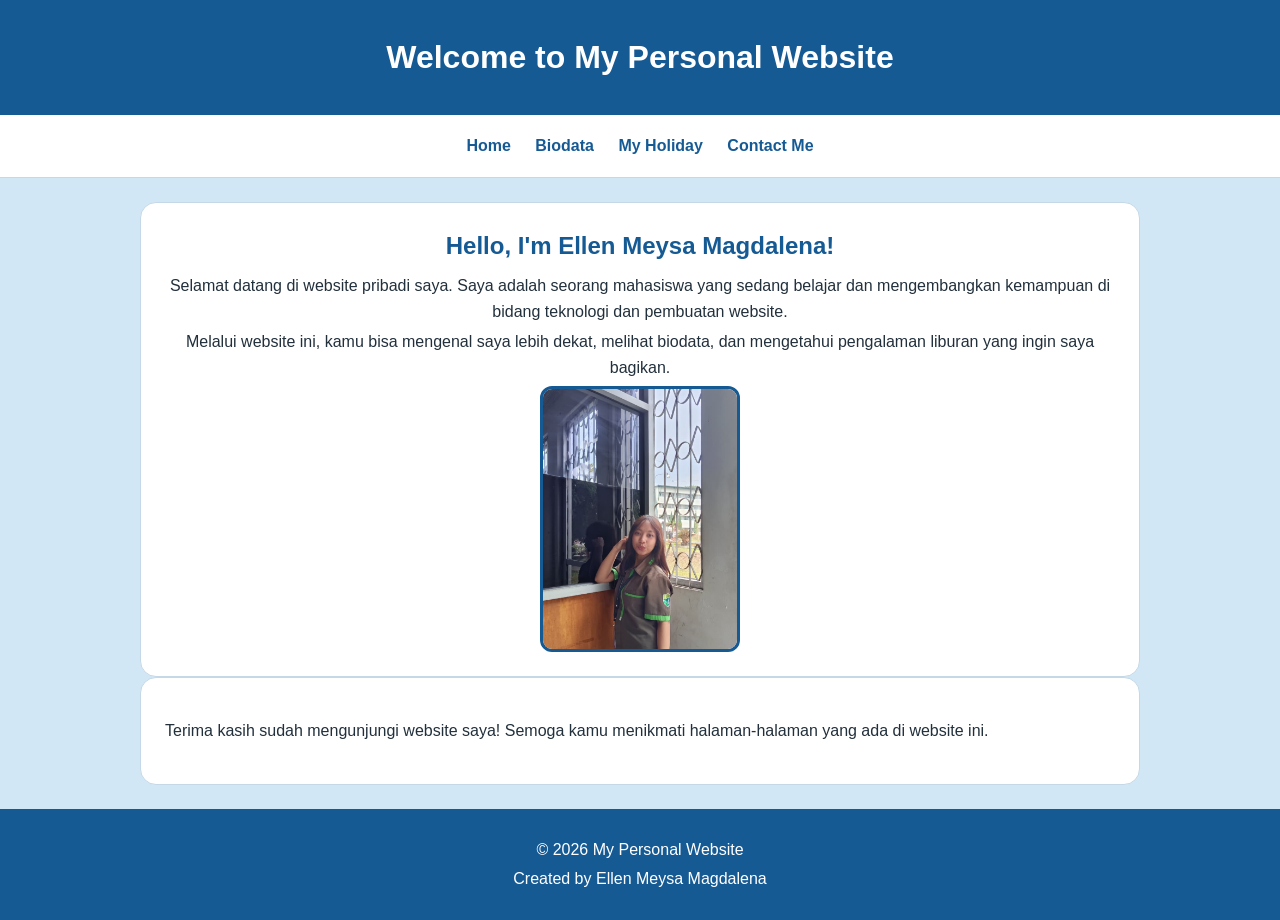
<file: index.html>
<!DOCTYPE html>
<html lang="en">
<head>
    <meta charset="UTF-8">
    <meta name="viewport" content="width=device-width, initial-scale=1.0">
    <title>My Web Practicum</title>
    <link rel="stylesheet" href="style.css">
</head>

<body>

    <!-- HEADER -->
    <header>
        <h1>Welcome to My Personal Website</h1>
    </header>

    <!-- NAVIGASI -->
    <nav>
        <a href="index.html">Home</a>
        <a href="biodata.html">Biodata</a>
        <a href="myHoliday.html">My Holiday</a>
        <a href="contact.html">Contact Me</a>
    </nav>

    <!-- KONTEN UTAMA -->
    <main>

        <!-- HERO SECTION -->
        <section class="profile">

            <div class="profile-info">
                <h2>Hello, I'm Ellen Meysa Magdalena!</h2>

                <p>
                    Selamat datang di website pribadi saya.
                    Saya adalah seorang mahasiswa yang sedang
                    belajar dan mengembangkan kemampuan di bidang
                    teknologi dan pembuatan website.
                </p>

                <p>
                    Melalui website ini, kamu bisa mengenal saya
                    lebih dekat, melihat biodata, dan mengetahui
                    pengalaman liburan yang ingin saya bagikan.
                </p>

            <!-- FOTO PRIBADI -->
            <img
                class="profile-photo"
                src="foto-akuuuu.jpeg"
                alt="Foto Ellen Meysa Magdalena"
            >

        </section>

        <!-- PENUTUP -->
        <section class="welcome-message">
            <p>
                Terima kasih sudah mengunjungi website saya!
                Semoga kamu menikmati halaman-halaman yang ada
                di website ini.
            </p>
        </section>

    </main>

    <!-- FOOTER -->
    <footer>
        <p>&copy; 2026 My Personal Website</p>
        <p>Created by Ellen Meysa Magdalena</p>
    </footer>

</body>
</html>
</file>
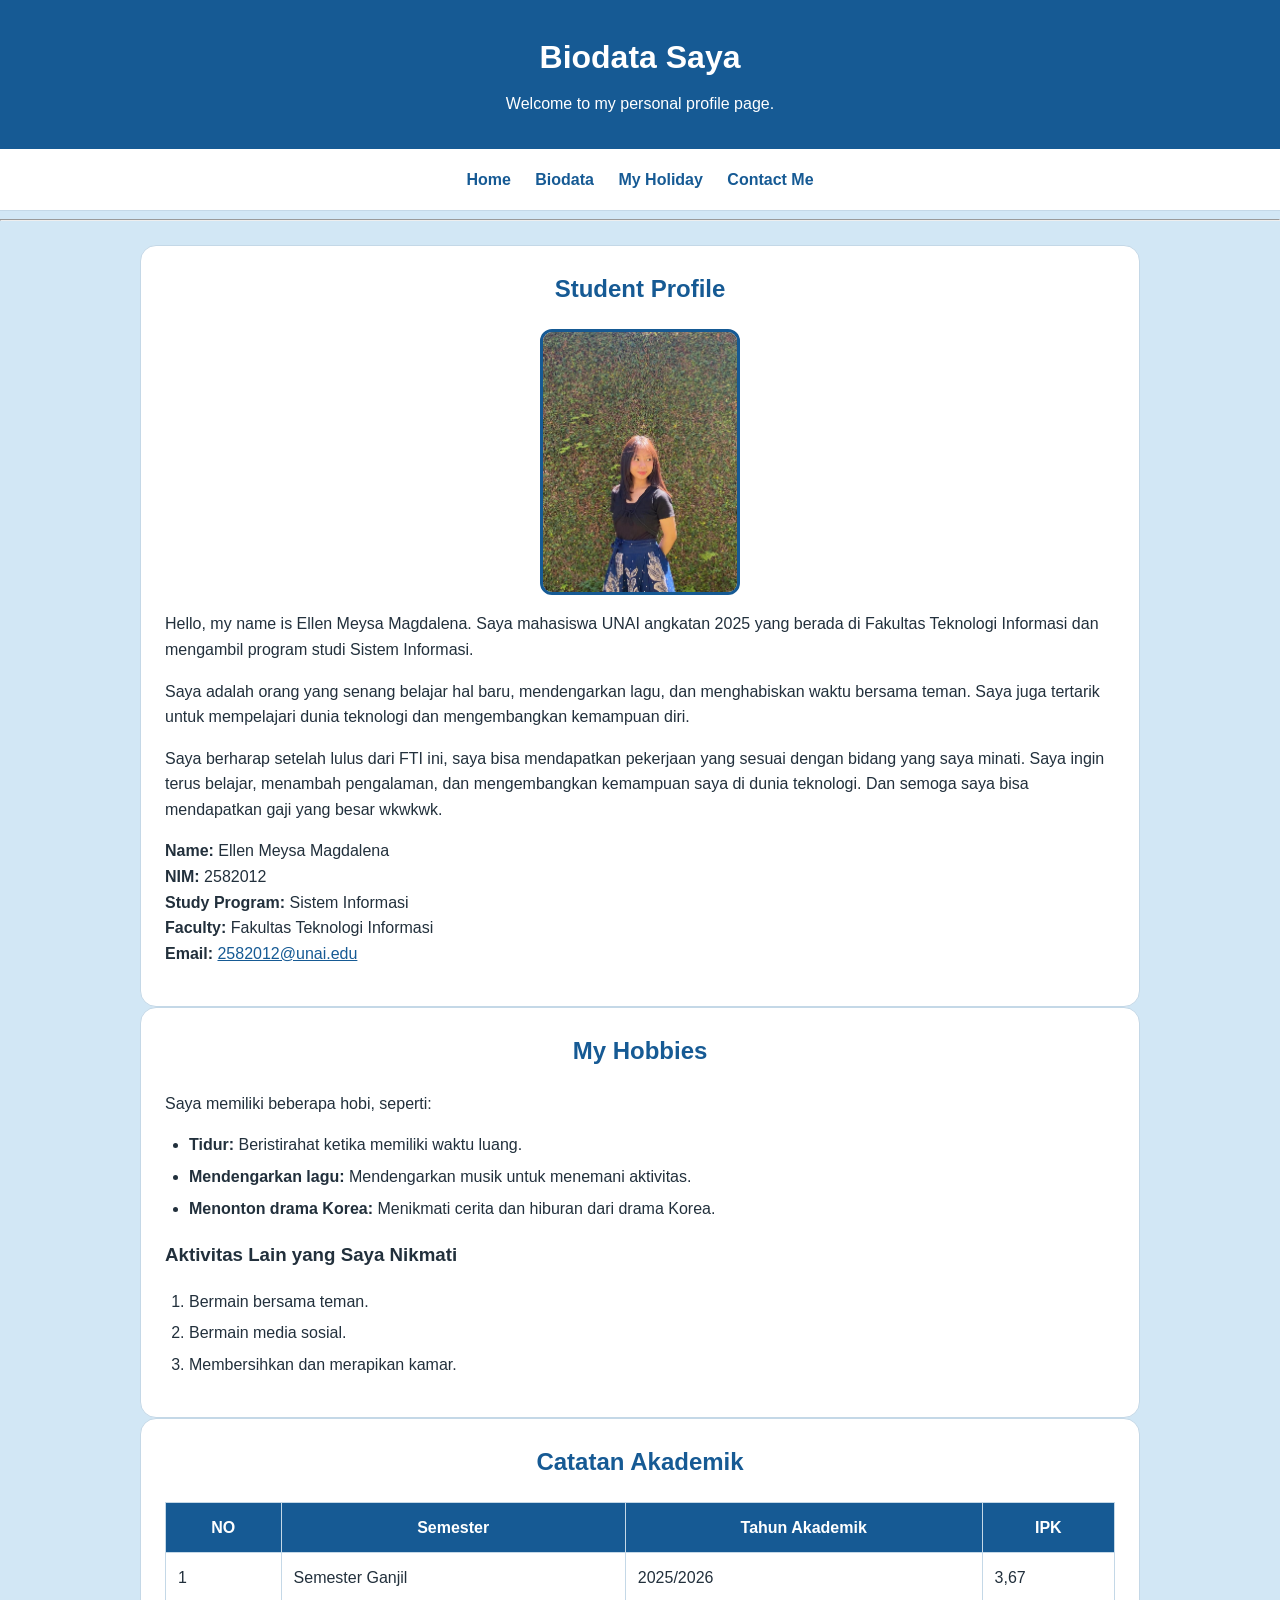
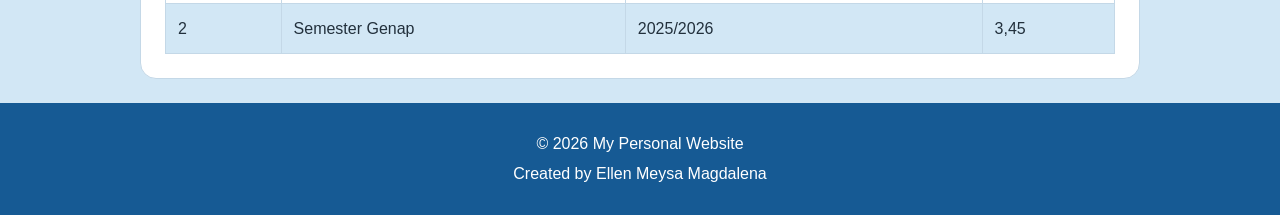
<file: biodata.html>
<!DOCTYPE html>
<html lang="en">

<head>
    <meta charset="UTF-8">
    <meta name="viewport" content="width=device-width, initial-scale=1.0">
    <title>Biodata Saya</title>
    <link rel="stylesheet" href="style.css">
</head>

<body>

    <!-- HEADER -->
    <header>
        <h1>Biodata Saya</h1>
        <p>Welcome to my personal profile page.</p>
    </header>

    <!-- NAVIGATION -->
    <nav>
        <a href="index.html">Home</a>
        <a href="biodata.html">Biodata</a>
        <a href="myHoliday.html">My Holiday</a>
        <a href="contact.html">Contact Me</a>
    </nav>

    <hr>

    <!-- MAIN -->
    <main>

        <!-- PROFILE -->
        <section id="profile">

            <h2>Student Profile</h2>

            <img
                src="foto-about-me.jpeg"
                alt="Foto profil Ellen Meysa Magdalena"
                class="profile-photo">

            <p>
                Hello, my name is Ellen Meysa Magdalena.
                Saya mahasiswa UNAI angkatan 2025 yang berada
                di Fakultas Teknologi Informasi dan mengambil
                program studi Sistem Informasi.
            </p>

            <p>
                Saya adalah orang yang senang belajar hal baru,
                mendengarkan lagu, dan menghabiskan waktu bersama
                teman. Saya juga tertarik untuk mempelajari dunia
                teknologi dan mengembangkan kemampuan diri.
            </p>

            <p>
               Saya berharap setelah lulus dari FTI ini, saya bisa mendapatkan pekerjaan yang sesuai dengan bidang yang saya minati. 
               Saya ingin terus belajar, menambah pengalaman, dan mengembangkan kemampuan saya di dunia teknologi.
               Dan semoga saya bisa mendapatkan gaji yang besar wkwkwk.
            </p>

            <p>
                <strong>Name:</strong> Ellen Meysa Magdalena
                <br>
                <strong>NIM:</strong> 2582012
                <br>
                <strong>Study Program:</strong> Sistem Informasi
                <br>
                <strong>Faculty:</strong> Fakultas Teknologi Informasi
                <br>
                <strong>Email:</strong>
                <a href="mailto:2582012@unai.edu">
                    2582012@unai.edu
                </a>
            </p>

        </section>

        <!-- HOBBIES -->
        <section id="hobbies">

            <h2>My Hobbies</h2>

            <p>Saya memiliki beberapa hobi, seperti:</p>

            <ul>
                <li>
                    <strong>Tidur:</strong>
                    Beristirahat ketika memiliki waktu luang.
                </li>
                <li>
                    <strong>Mendengarkan lagu:</strong>
                    Mendengarkan musik untuk menemani aktivitas.
                </li>
                <li>
                    <strong>Menonton drama Korea:</strong>
                    Menikmati cerita dan hiburan dari drama Korea.
                </li>
            </ul>

            <h3>Aktivitas Lain yang Saya Nikmati</h3>

            <ol>
                <li>Bermain bersama teman.</li>
                <li>Bermain media sosial.</li>
                <li>Membersihkan dan merapikan kamar.</li>
            </ol>

        </section>

        <!-- ACADEMIC -->
        <section id="academic">

            <h2>Catatan Akademik</h2>

            <div class="table-responsive">
                <table border="1">

                    <thead>
                        <tr>
                            <th>NO</th>
                            <th>Semester</th>
                            <th>Tahun Akademik</th>
                            <th>IPK</th>
                        </tr>
                    </thead>

                    <tbody>
                        <tr>
                            <td>1</td>
                            <td>Semester Ganjil</td>
                            <td>2025/2026</td>
                            <td>3,67</td>
                        </tr>

                        <tr>
                            <td>2</td>
                            <td>Semester Genap</td>
                            <td>2025/2026</td>
                            <td>3,45</td>
                        </tr>
                    </tbody>

                </table>
            </div>

        </section>

    </main>

    <!-- FOOTER -->
    <footer>
        <p>&copy; 2026 My Personal Website</p>
        <p>Created by Ellen Meysa Magdalena</p>
    </footer>

</body>
</html>
</file>
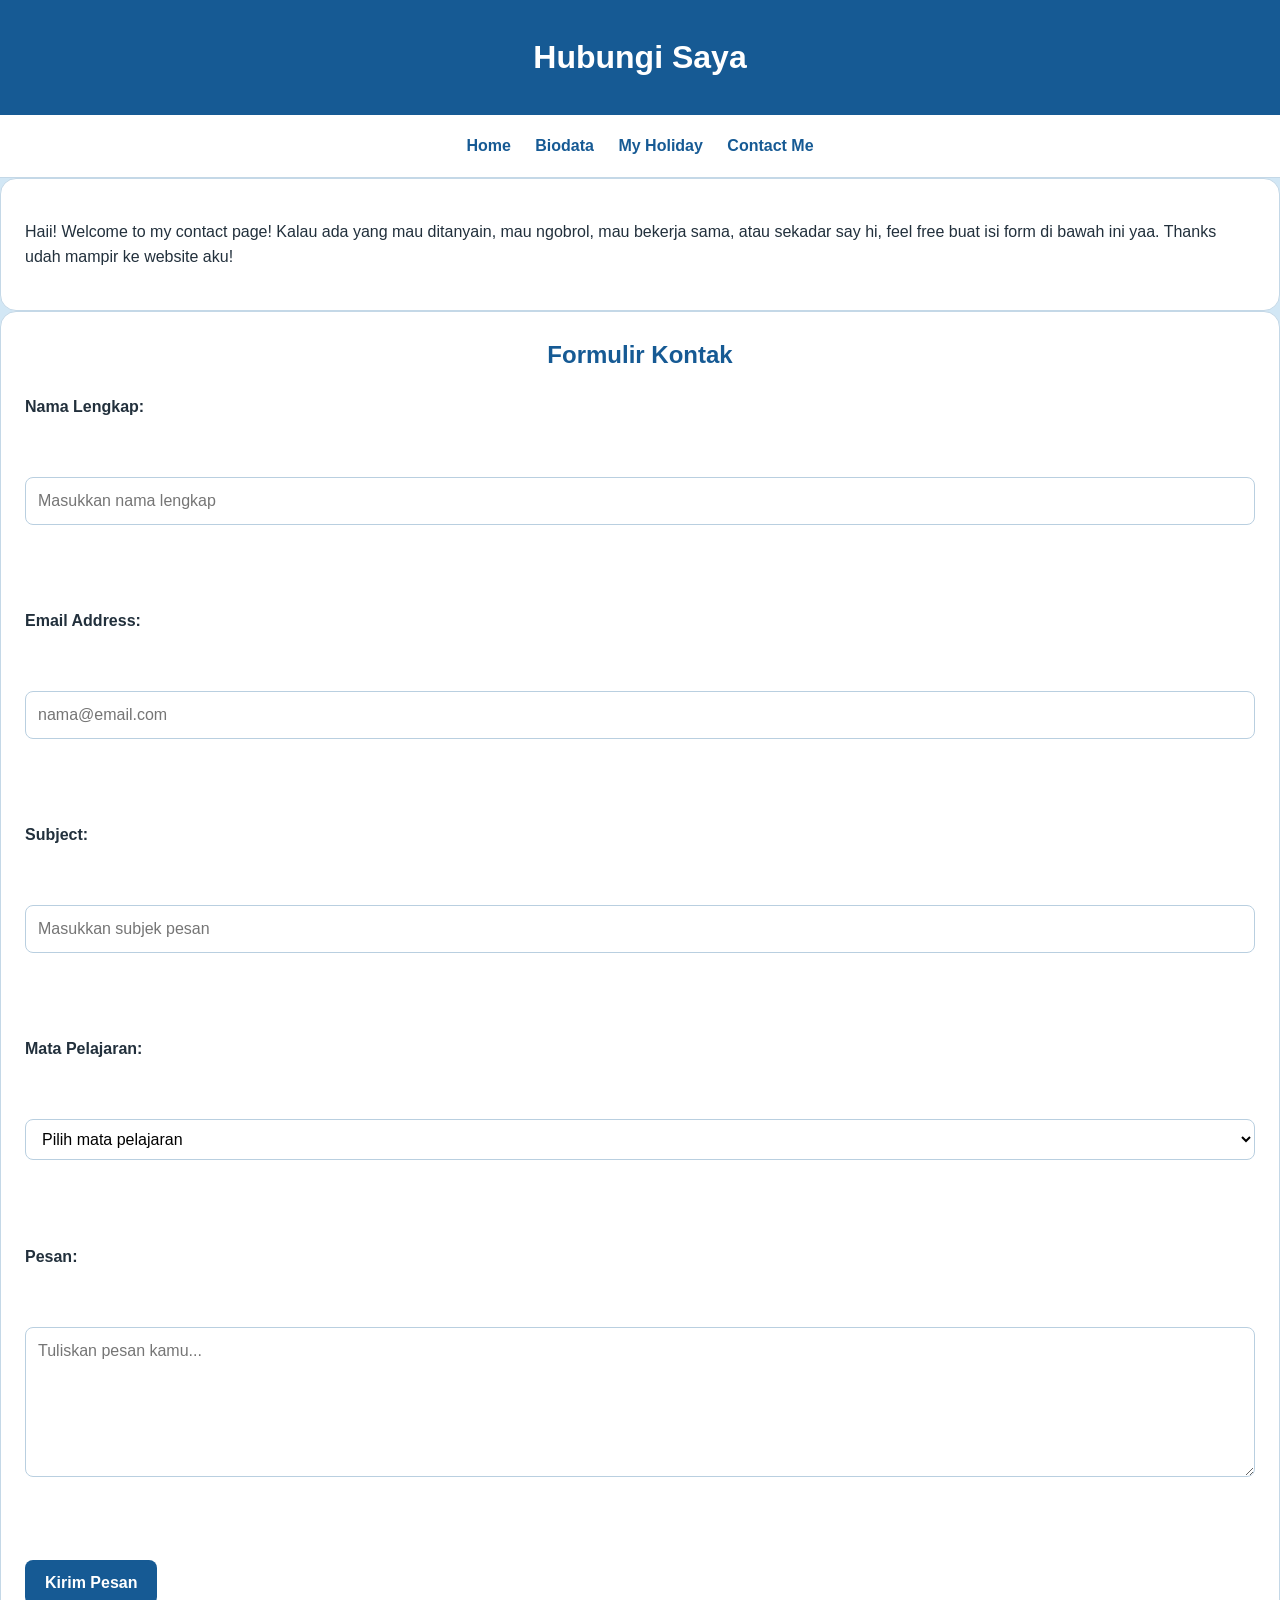
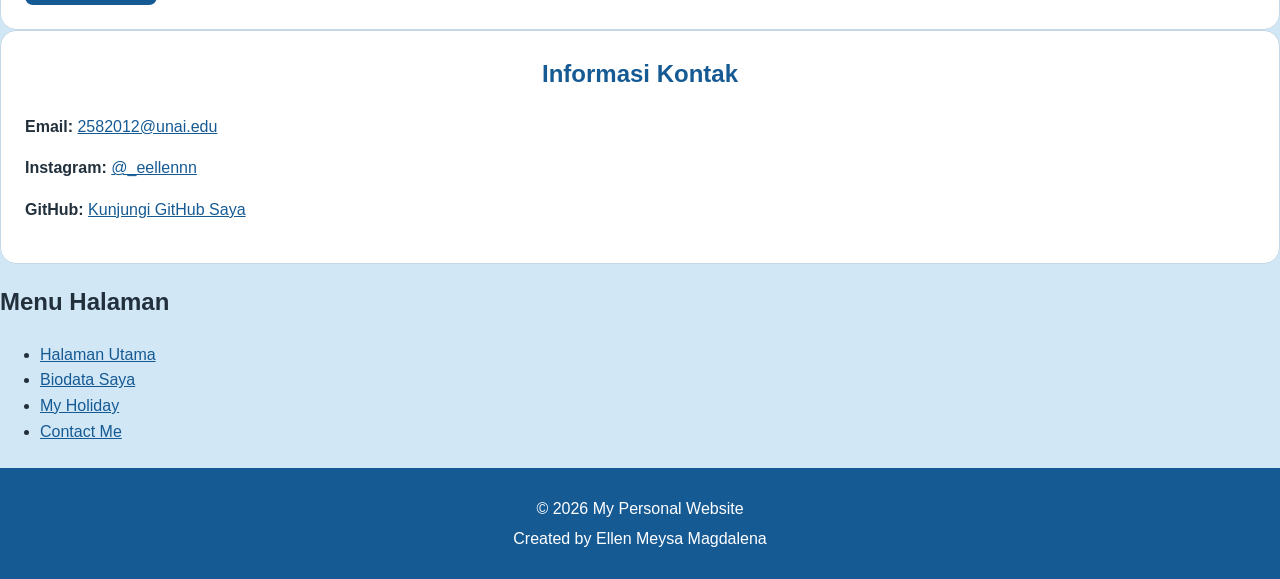
<file: contact.html>
<!DOCTYPE html>
<html lang="id">

<head>
    <meta charset="UTF-8">
    <meta name="viewport" content="width=device-width, initial-scale=1.0">
    <title>Hubungi Saya</title>
    <link rel="stylesheet" href="style.css">
</head>

<body>

    <div class="container">

        <!-- HEADER -->
        <header>
            <h1>Hubungi Saya</h1>
        </header>

        <!-- NAVIGATION -->
        <nav>
            <a href="index.html">Home</a>
            <a href="biodata.html">Biodata</a>
            <a href="myHoliday.html">My Holiday</a>
            <a href="contact.html">Contact Me</a>
        </nav>

        <!-- PENGANTAR KONTAK -->
        <section class="contact-intro">
            <p>
                Haii! Welcome to my contact page!
                Kalau ada yang mau ditanyain, mau ngobrol,
                mau bekerja sama, atau sekadar say hi,
                feel free buat isi form di bawah ini yaa.
                Thanks udah mampir ke website aku!
            </p>
        </section>

        <!-- CONTACT -->
        <section id="contact">

            <h2>Formulir Kontak</h2>

            <form action="mailto:2582012@unai.edu"
                  method="post"
                  enctype="text/plain">

                <!-- NAMA LENGKAP -->
                <label for="nama">Nama Lengkap:</label>
                <br>
                <input type="text"
                       id="nama"
                       name="nama"
                       placeholder="Masukkan nama lengkap"
                       required
                       minlength="3">
                <br><br>

                <!-- EMAIL -->
                <label for="email">Email Address:</label>
                <br>
                <input type="email"
                       id="email"
                       name="email"
                       placeholder="nama@email.com"
                       required>
                <br><br>

                <!-- SUBJECT -->
                <label for="subject">Subject:</label>
                <br>
                <input type="text"
                       id="subject"
                       name="subject"
                       placeholder="Masukkan subjek pesan"
                       required
                       minlength="3">
                <br><br>

                <!-- MATA PELAJARAN -->
                <label for="pelajaran">Mata Pelajaran:</label>
                <br>
                <select id="pelajaran" name="pelajaran" required>
                    <option value="">Pilih mata pelajaran</option>
                    <option value="Pemrograman Web 1">
                        Pemrograman Web 1
                    </option>
                </select>
                <br><br>

                <!-- PESAN -->
                <label for="pesan">Pesan:</label>
                <br>
                <textarea id="pesan"
                          name="pesan"
                          rows="5"
                          placeholder="Tuliskan pesan kamu..."
                          minlength="5"
                          required></textarea>
                <br><br>

                <button type="submit">Kirim Pesan</button>

            </form>

        </section>

        <!-- KONTAK EMAIL DAN MEDIA SOSIAL -->
        <section class="kontak">

            <h2>Informasi Kontak</h2>

            <p>
                <strong>Email:</strong>
                <a href="mailto:2582012@unai.edu">
                    2582012@unai.edu
                </a>
            </p>

            <p>
                <strong>Instagram:</strong>
                <a href="https://www.instagram.com/_eellennn"
                   target="_blank"
                   rel="noopener noreferrer">
                    @_eellennn
                </a>
            </p>

            <p>
                <strong>GitHub:</strong>
                <a href="https://github.com/Ellen2582012"
                   target="_blank"
                   rel="noopener noreferrer">
                    Kunjungi GitHub Saya
                </a>
            </p>

        </section>

        <!-- NAVIGASI HALAMAN -->
        <div class="navigasi">

            <h2>Menu Halaman</h2>

            <ul>
                <li><a href="index.html">Halaman Utama</a></li>
                <li><a href="biodata.html">Biodata Saya</a></li>
                <li><a href="myHoliday.html">My Holiday</a></li>
                <li><a href="contact.html">Contact Me</a></li>
            </ul>

        </div>

        <!-- FOOTER -->
        <footer>
            <p>&copy; 2026 My Personal Website</p>
            <p>Created by Ellen Meysa Magdalena</p>
        </footer>

    </div>

</body>
</html>
</file>
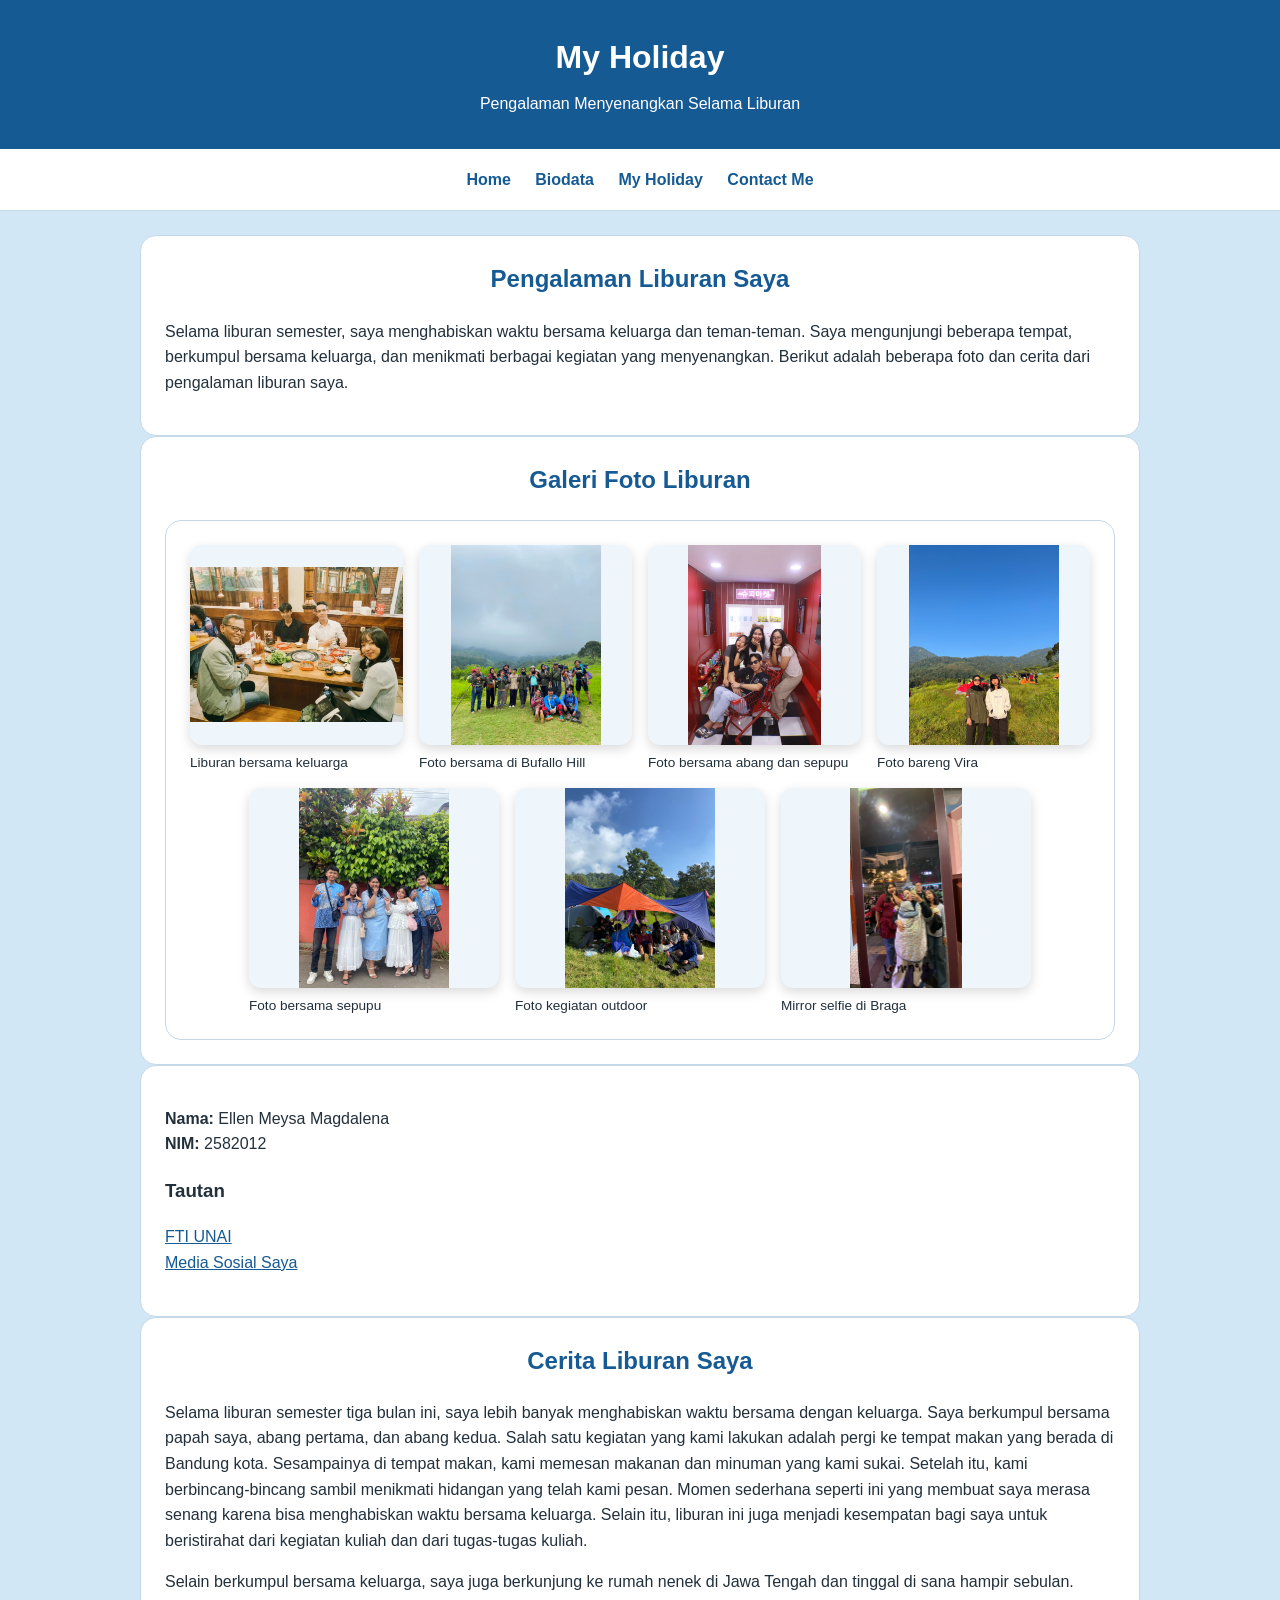
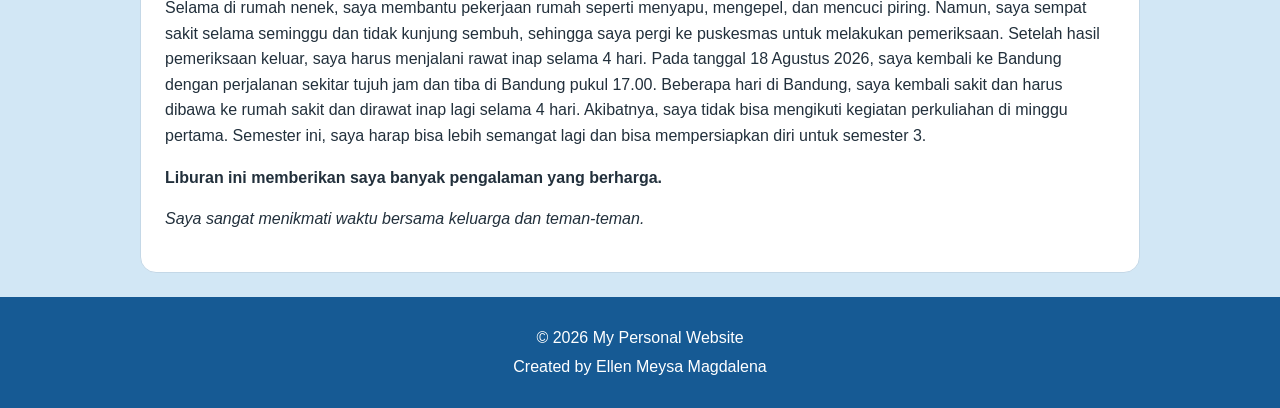
<file: myHoliday.html>
<!DOCTYPE html>
<html lang="id">

<head>
    <meta charset="UTF-8">
    <meta name="viewport" content="width=device-width, initial-scale=1.0">

    <title>My Holiday</title>
    <link rel="stylesheet" href="style.css">
</head>

<body>

    <!-- HEADER -->
    <header>
        <h1>My Holiday</h1>
        <p>Pengalaman Menyenangkan Selama Liburan</p>
    </header>

    <!-- NAVIGATION -->
    <nav>
        <a href="index.html">Home</a>
        <a href="biodata.html">Biodata</a>
        <a href="myHoliday.html">My Holiday</a>
        <a href="contact.html">Contact Me</a>
    </nav>

    <!-- MAIN -->
    <main>

        <!-- INTRODUCTION -->
        <section class="holiday-intro">
            <h2>Pengalaman Liburan Saya</h2>

            <p>
                Selama liburan semester, saya menghabiskan waktu
                bersama keluarga dan teman-teman. Saya mengunjungi
                beberapa tempat, berkumpul bersama keluarga, dan
                menikmati berbagai kegiatan yang menyenangkan.
                Berikut adalah beberapa foto dan cerita dari
                pengalaman liburan saya.
            </p>
        </section>

        <!-- PHOTO GALLERY -->
        <section class="holiday-gallery">

            <h2>Galeri Foto Liburan</h2>

            <div class="gallery">

                <figure>
                    <img src="foto-keluarga.jpeg"
                         alt="Foto liburan bersama keluarga">
                    <figcaption>Liburan bersama keluarga</figcaption>
                </figure>

                <figure>
                    <img src="foto-bersama-di bufallo-hill.jpeg"
                         alt="Foto bersama keluarga dan teman di Bufallo Hill">
                    <figcaption>Foto bersama di Bufallo Hill</figcaption>
                </figure>

                <figure>
                    <img src="foto-bersama abang-dan sepupu.jpeg"
                         alt="Foto bersama abang dan sepupu saat liburan">
                    <figcaption>Foto bersama abang dan sepupu</figcaption>
                </figure>

                <figure>
                    <img src="foto-bareng-vira.jpeg"
                         alt="Foto bersama Vira saat liburan">
                    <figcaption>Foto bareng Vira</figcaption>
                </figure>

                <figure>
                    <img src="foto-bersama-sepupu.jpeg"
                         alt="Foto bersama sepupu saat berkumpul">
                    <figcaption>Foto bersama sepupu</figcaption>
                </figure>

                <figure>
                    <img src="foto-kegiatan-outdoor.jpeg"
                         alt="Foto saat melakukan kegiatan outdoor">
                    <figcaption>Foto kegiatan outdoor</figcaption>
                </figure>

                <figure>
                    <img src="mirorr-selfie-di braga.jpeg"
                         alt="Mirror selfie saat berkunjung ke Braga">
                    <figcaption>Mirror selfie di Braga</figcaption>
                </figure>

            </div>

        </section>

        <!-- PERSONAL INFORMATION -->
        <section class="holiday-info">

            <p>
                <strong>Nama:</strong> Ellen Meysa Magdalena
                <br>
                <strong>NIM:</strong> 2582012
            </p>

            <!-- TAUTAN -->
            <h3>Tautan</h3>

            <p>
                <a href="https://fti.unai.edu"
                   target="_blank"
                   rel="noopener noreferrer">
                    FTI UNAI
                </a>
                <br>

                <a href="https://www.instagram.com/_eellennn"
                   target="_blank"
                   rel="noopener noreferrer">
                    Media Sosial Saya
                </a>
            </p>

        </section>

        <!-- HOLIDAY STORY -->
        <section class="holiday-story">

            <h2>Cerita Liburan Saya</h2>

            <p>
                Selama liburan semester tiga bulan ini, saya lebih banyak menghabiskan waktu bersama
                dengan keluarga. Saya berkumpul bersama papah saya, abang pertama, dan abang kedua.
                Salah satu kegiatan yang kami lakukan adalah pergi ke tempat makan yang berada di Bandung kota.
                Sesampainya di tempat makan, kami memesan makanan dan minuman yang kami sukai. Setelah itu,
                kami berbincang-bincang sambil menikmati hidangan yang telah kami pesan. Momen sederhana seperti
                ini yang membuat saya merasa senang karena bisa menghabiskan waktu bersama keluarga.
                Selain itu, liburan ini juga menjadi kesempatan bagi saya untuk beristirahat dari kegiatan
                kuliah dan dari tugas-tugas kuliah.
            </p>

            <p class="paragraf-kedua">
                Selain berkumpul bersama keluarga, saya juga berkunjung ke rumah nenek di Jawa Tengah
                dan tinggal di sana hampir sebulan. Selama di rumah nenek, saya membantu pekerjaan rumah seperti
                menyapu, mengepel, dan mencuci piring. Namun, saya sempat sakit selama seminggu dan tidak kunjung
                sembuh, sehingga saya pergi ke puskesmas untuk melakukan pemeriksaan. Setelah hasil pemeriksaan
                keluar, saya harus menjalani rawat inap selama 4 hari. Pada tanggal 18 Agustus 2026, saya kembali
                ke Bandung dengan perjalanan sekitar tujuh jam dan tiba di Bandung pukul 17.00. Beberapa hari
                di Bandung, saya kembali sakit dan harus dibawa ke rumah sakit dan dirawat inap lagi selama 4 hari.
                Akibatnya, saya tidak bisa mengikuti kegiatan perkuliahan di minggu pertama.
                Semester ini, saya harap bisa lebih semangat lagi dan bisa mempersiapkan diri untuk semester 3.
            </p>

            <p>
                <strong>
                    Liburan ini memberikan saya banyak pengalaman yang berharga.
                </strong>
            </p>

            <p>
                <i>
                    Saya sangat menikmati waktu bersama keluarga dan teman-teman.
                </i>
            </p>

        </section>

    </main>

    <!-- FOOTER -->
    <footer>
        <p>&copy; 2026 My Personal Website</p>
        <p>Created by Ellen Meysa Magdalena</p>
    </footer>

</body>

</html>
</file>
<file: style.css>
:root {
    --warna-utama: #165a94;
    --warna-utama-gelap: #0f4373;
    --warna-latar: #d2e7f5;
    --warna-garis: #c4d8e7;
    --warna-teks: #22303c;
}

/*
Definisikan Global Styling
*/
* {
    box-sizing: border-box;
}

body {
    margin: 0;
    font-family: Arial, Helvetica, sans-serif;
    font-size: 1rem;
    line-height: 1.6;
    color: var(--warna-teks);
    background-color: var(--warna-latar);
}

img {
    max-width: 100%;
    height: auto;
}

a {
    color: var(--warna-utama);
}

/* Styling untuk Header */
header {
    padding: 32px 20px;
    background-color: var(--warna-utama);
    color: white;
    text-align: center;
}

header h1 {
    margin: 0;
    font-size: 2rem;
}

header p {
    margin: 8px 0 0;
}

/* Styling untuk Navigation */
nav {
    padding: 14px 20px;
    background-color: white;
    border-bottom: 1px solid var(--warna-garis);
    text-align: center;
}

nav a {
    display: inline-block;
    margin: 4px 10px;
    color: var(--warna-utama);
    font-weight: bold;
    text-decoration: none;
}

nav a:hover {
    text-decoration: underline;
}

/* Styling untuk Main */
main {
    width: 90%;
    max-width: 1000px;
    margin: 24px auto;
}

/* Layout menggunakan CSS Grid */
.content-grid {
    display: grid;
    grid-template-columns: 1fr;
    gap: 24px;
}

/* Styling untuk Section */
section {
    padding: 24px;
    background-color: white;
    border: 1px solid var(--warna-garis);
    border-radius: 16px;
}

section h2 {
    margin-top: 0;
    color: var(--warna-utama);
    text-align: center;
}

/* Profile section menggunakan Flexbox */
.profile {
    display: flex;
    flex-direction: column;
    align-items: center;
    gap: 24px;
    text-align: center;
    position: relative;
}

.profile-info {
    flex: 1;
    min-width: 0;
}

.profile-info h2 {
    margin-bottom: 8px;
}

.profile-info p {
    margin: 5px 0;
}

/* Foto profil biodata dengan rasio 3:4 */
.profile-photo {
    display: block;
    width: 100%;
    max-width: 200px;
    aspect-ratio: 3 / 4;
    height: auto;
    object-fit: cover;
    object-position: center;
    border: 3px solid var(--warna-utama);
    border-radius: 12px;
    margin: 0 auto;
    flex-shrink: 0;
}

/* Foto profil bulat khusus halaman Home */
.profile-photo-home {
    width: 200px;
    height: 200px;
    max-width: 100%;
    aspect-ratio: 1 / 1;
    object-fit: cover;
    object-position: center;
    border: 4px solid var(--warna-utama);
    border-radius: 50%;
}

/* Badge */
.badge {
    position: absolute;
    top: 16px;
    right: 16px;
    padding: 6px 12px;
    background-color: var(--warna-utama);
    color: white;
    border-radius: 20px;
    font-size: 0.85rem;
    font-weight: bold;
}

/* Styling untuk Hobbies */
#hobbies ol,
#hobbies ul {
    padding-left: 24px;
}

#hobbies li {
    margin-bottom: 6px;
}

/* Tabel */
.table-container {
    width: 100%;
    overflow-x: auto;
}

table {
    width: 100%;
    border-collapse: collapse;
}

th,
td {
    padding: 12px;
    border: 1px solid var(--warna-garis);
}

th {
    background-color: var(--warna-utama);
    color: white;
}

tbody tr:nth-child(even) {
    background-color: var(--warna-latar);
}

/* Form */
form {
    display: grid;
    gap: 16px;
}

.form-group {
    display: grid;
    gap: 6px;
}

label {
    font-weight: bold;
}

input,
select,
textarea {
    width: 100%;
    padding: 10px 12px;
    border: 1px solid #b9cfe0;
    border-radius: 8px;
    font: inherit;
    background-color: white;
}

textarea {
    min-height: 120px;
    resize: vertical;
}

input:focus,
select:focus,
textarea:focus {
    outline: 2px solid var(--warna-utama);
    outline-offset: 2px;
}

button {
    width: fit-content;
    max-width: 100%;
    padding: 10px 20px;
    border: none;
    border-radius: 8px;
    background-color: var(--warna-utama);
    color: white;
    font: inherit;
    font-weight: bold;
    cursor: pointer;
}

button:hover {
    background-color: var(--warna-utama-gelap);
}

/* Galeri foto menggunakan Flexbox sesuai persyaratan dosen */
.gallery {
    display: flex;
    flex-wrap: wrap;
    justify-content: center;
    align-items: stretch;
    gap: 16px;
    background-color: white;
    padding: 24px;
    border: 1px solid var(--warna-garis);
    border-radius: 16px;
}

.gallery figure {
    flex: 1 1 200px;
    max-width: 250px;
    min-width: 0;
    margin: 0;
}

.gallery img {
    display: block;
    width: 100%;
    height: 200px;
    object-fit: contain;
    background-color: #eef5fb;
    border-radius: 12px;
    box-shadow: 0 4px 12px rgba(0, 0, 0, 0.15);
}

.gallery figcaption {
    margin-top: 8px;
    font-size: 0.85rem;
    line-height: 1.4;
}

/* Styling untuk Footer */
footer {
    margin-top: 24px;
    padding: 24px 20px;
    background-color: var(--warna-utama);
    color: white;
    text-align: center;
}

footer p {
    margin: 4px 0;
}

/* Penyesuaian untuk tablet dan layar besar */
@media (min-width: 768px) {
    .content-grid {
        grid-template-columns: repeat(2, minmax(0, 1fr));
    }

    .profile {
        grid-column: 1 / -1;
        flex-direction: column;
        align-items: center;
        justify-content: center;
        text-align: center;
    }

    .profile-info h2 {
        text-align: center;
    }

    #contact {
        grid-column: 1 / -1;
    }
}

/* Penyesuaian untuk layar HP */
@media (max-width: 600px) {
    header {
        padding: 24px 16px;
    }

    header h1 {
        font-size: 1.6rem;
    }

    nav {
        padding: 10px;
    }

    nav a {
        margin: 4px 6px;
    }

    main {
        width: 94%;
        margin: 16px auto;
    }

    section {
        padding: 16px;
    }

    .gallery {
        padding: 16px;
        gap: 16px;
    }

    .gallery figure {
        flex: 1 1 100%;
        max-width: 100%;
    }

    .gallery img {
        height: 220px;
    }

    .profile-photo {
        max-width: 200px;
    }

    th,
    td {
        padding: 8px;
    }

    input,
    select,
    textarea {
        font-size: 16px;
    }
}
</file>
